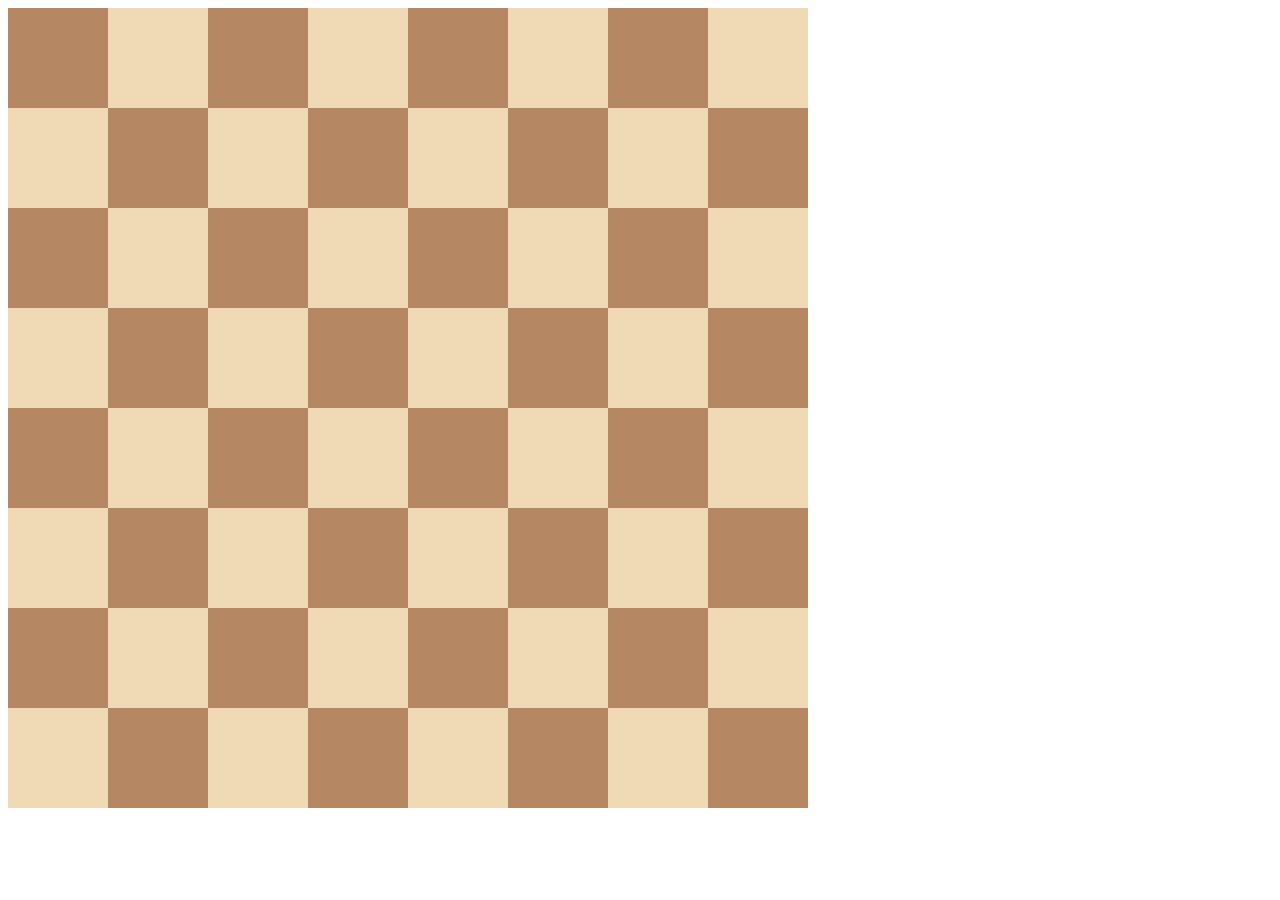
<file: 10.0 Display Grid/index.html>
<!DOCTYPE html>
<html>

<head>
  <title>Chessboard</title>
  <style>
    /* Write your code here */
    /* Each square should be 100px by 100px */
    /* My colours for white: #f0d9b5, black: #b58863 */
    .container{
     display: grid;
     grid-template-rows: 1fr 1fr 1fr 1fr 1fr 1fr 1fr 1fr;
     grid-template-columns: 1fr 1fr 1fr 1fr 1fr 1fr 1fr 1fr;
     width: 800px;
     
    }
    .white{
      background-color: #b58863;
      height: 100px;
      width: 100px;
    }
    .black{
      background-color:#f0d9b5 ;
      height: 100px;
      width: 100px;
    }
  </style>
</head>

<body>
  <div class="container">
    <div class="white"></div>
    <div class="black"></div>
    <div class="white"></div>
    <div class="black"></div>
    <div class="white"></div>
    <div class="black"></div>
    <div class="white"></div>
    <div class="black"></div>
    <div class="black"></div>
    <div class="white"></div>
    <div class="black"></div>
    <div class="white"></div>
    <div class="black"></div>
    <div class="white"></div>
    <div class="black"></div>
    <div class="white"></div>
    <div class="white"></div>
    <div class="black"></div>
    <div class="white"></div>
    <div class="black"></div>
    <div class="white"></div>
    <div class="black"></div>
    <div class="white"></div>
    <div class="black"></div>
    <div class="black"></div>
    <div class="white"></div>
    <div class="black"></div>
    <div class="white"></div>
    <div class="black"></div>
    <div class="white"></div>
    <div class="black"></div>
    <div class="white"></div>
    <div class="white"></div>
    <div class="black"></div>
    <div class="white"></div>
    <div class="black"></div>
    <div class="white"></div>
    <div class="black"></div>
    <div class="white"></div>
    <div class="black"></div>
    <div class="black"></div>
    <div class="white"></div>
    <div class="black"></div>
    <div class="white"></div>
    <div class="black"></div>
    <div class="white"></div>
    <div class="black"></div>
    <div class="white"></div>
    <div class="white"></div>
    <div class="black"></div>
    <div class="white"></div>
    <div class="black"></div>
    <div class="white"></div>
    <div class="black"></div>
    <div class="white"></div>
    <div class="black"></div>
    <div class="black"></div>
    <div class="white"></div>
    <div class="black"></div>
    <div class="white"></div>
    <div class="black"></div>
    <div class="white"></div>
    <div class="black"></div>
    <div class="white"></div>
  </div>
</body>

</html>
</file>
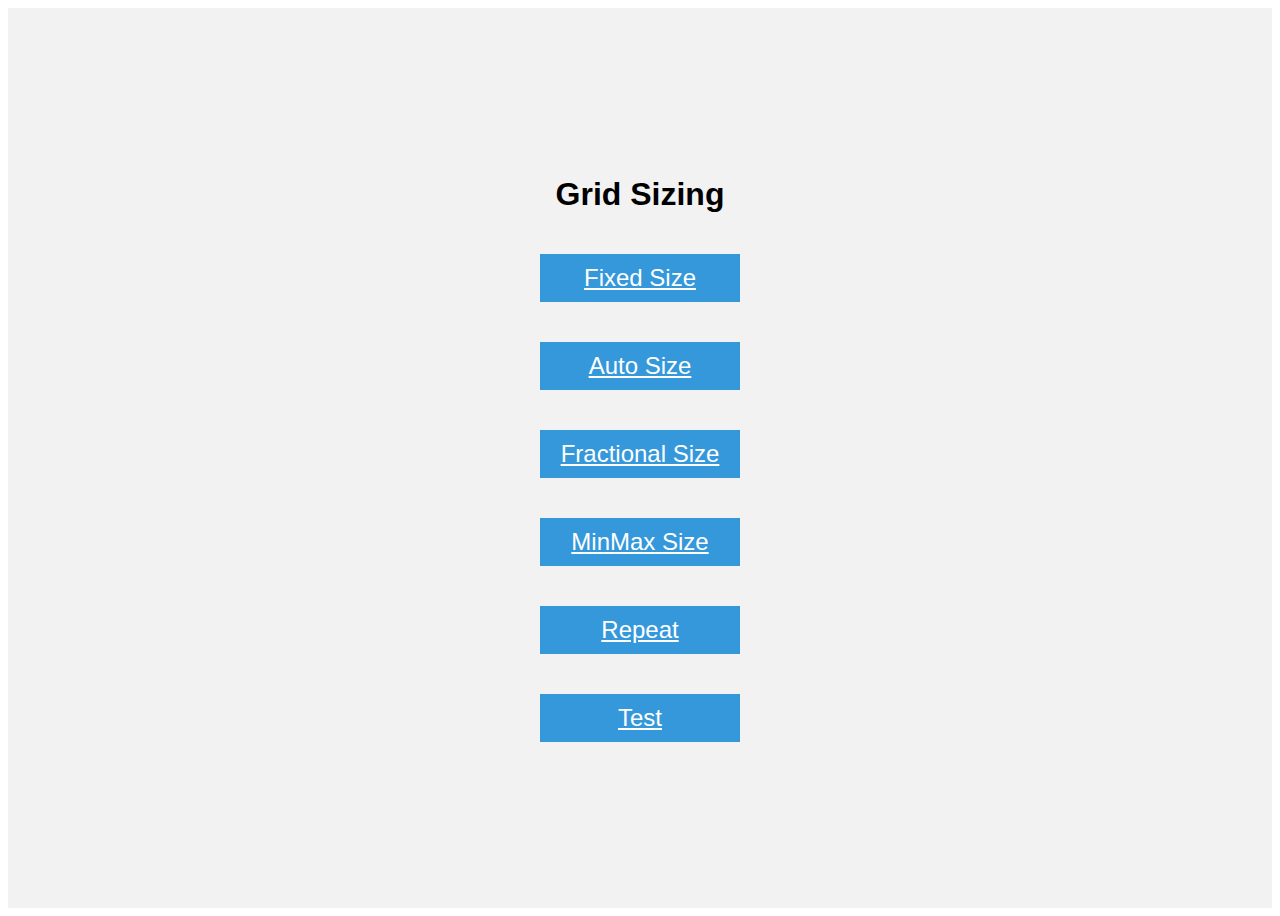
<file: 10.1 Grid Sizing/index.html>
<!DOCTYPE html>
<html lang="en">

<head>
  <meta charset="UTF-8">
  <meta name="google" content="notranslate">
  <meta name="viewport" content="width=device-width, initial-scale=1.0">
  <title>Grid Fundamentals</title>
  <style>
    body {
      font-family: sans-serif;
    }

    .container {
      display: flex;
      justify-content: center;
      align-items: center;
      flex-direction: column;
      height: 100vh;
      background-color: #f2f2f2;
    }

    .item {
      width: 200px;
      margin: 20px;
      background-color: #3498db;
      color: #fff;
      text-align: center;
      line-height: 2;
      font-size: 24px;
    }
  </style>
</head>

<body>
  <div class="container">
    <h1>Grid Sizing</h1>
    <a class="item" href="./fixed-size.html">Fixed Size</a>
    <a class="item" href="./auto-size.html">Auto Size</a>
    <a class="item" href="./fractional-size.html">Fractional Size</a>
    <a class="item" href="./minmax-size.html">MinMax Size</a>
    <a class="item" href="./repeat.html">Repeat</a>
    <a class="item" href="./test.html">Test</a>


  </div>
</body>

</html>
</file>
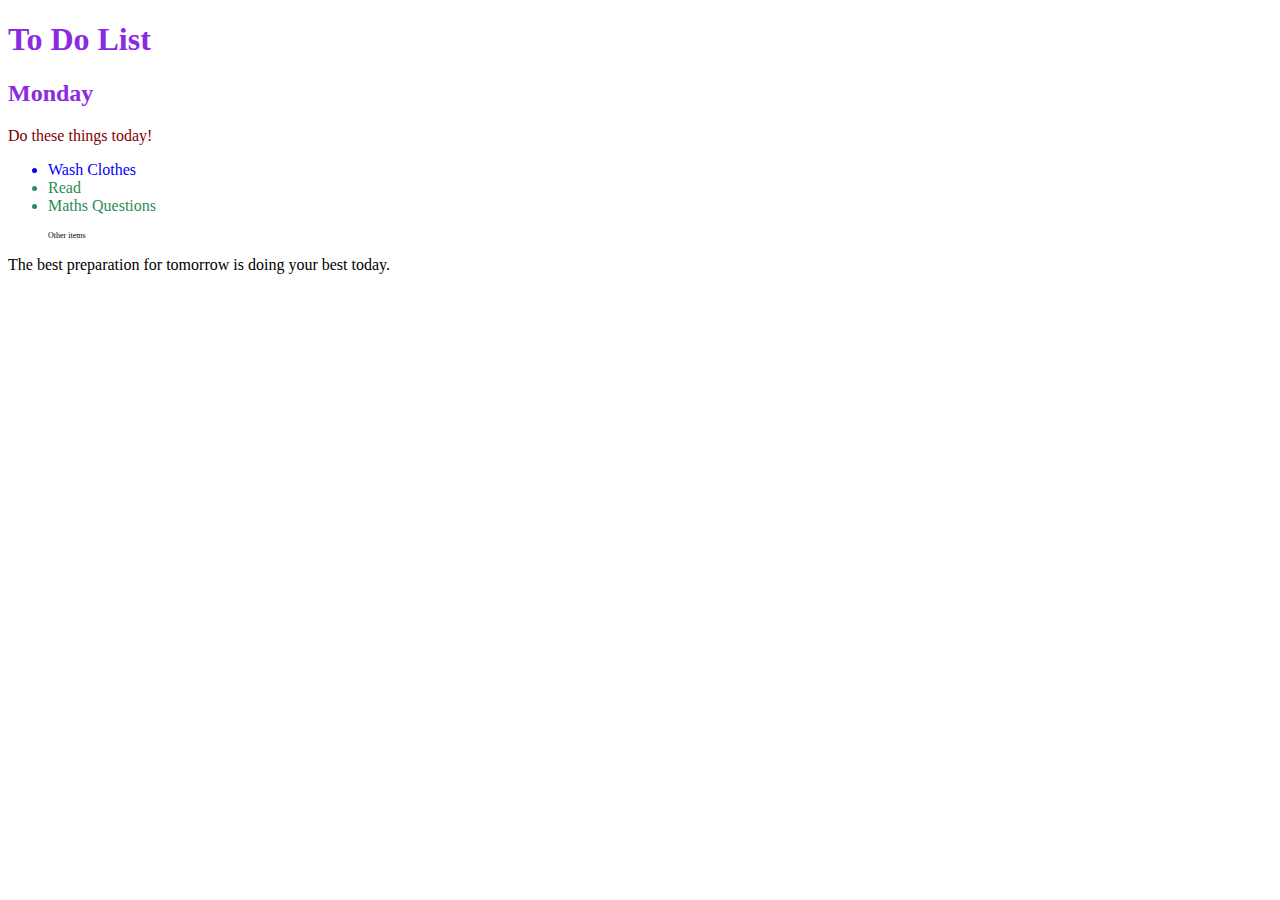
<file: 7.1 Combining Selectors/index.html>
<!DOCTYPE html>
<html lang="en">

<head>
  <meta charset="UTF-8">
  <title>Combining CSS Selectors</title>
  <link rel="stylesheet" href="./style.css">
</head>

<!-- Don't change any of the HTML code! -->

<body>
  <h1>To Do List</h1>
  <h2>Monday</h2>
  <div class="box">
    <p class="done">Do these things today!</p>
    <ul class="list">
      <li>Wash Clothes</li>
      <li class="done">Read</li>
      <li class="done">Maths Questions</li>
    </ul>
  </div>

  <ul>
  <p class="done"> Other items </p>
  </ul>
  <p>The best preparation for tomorrow is doing your best today.</p>

</body>

</html>
</file>
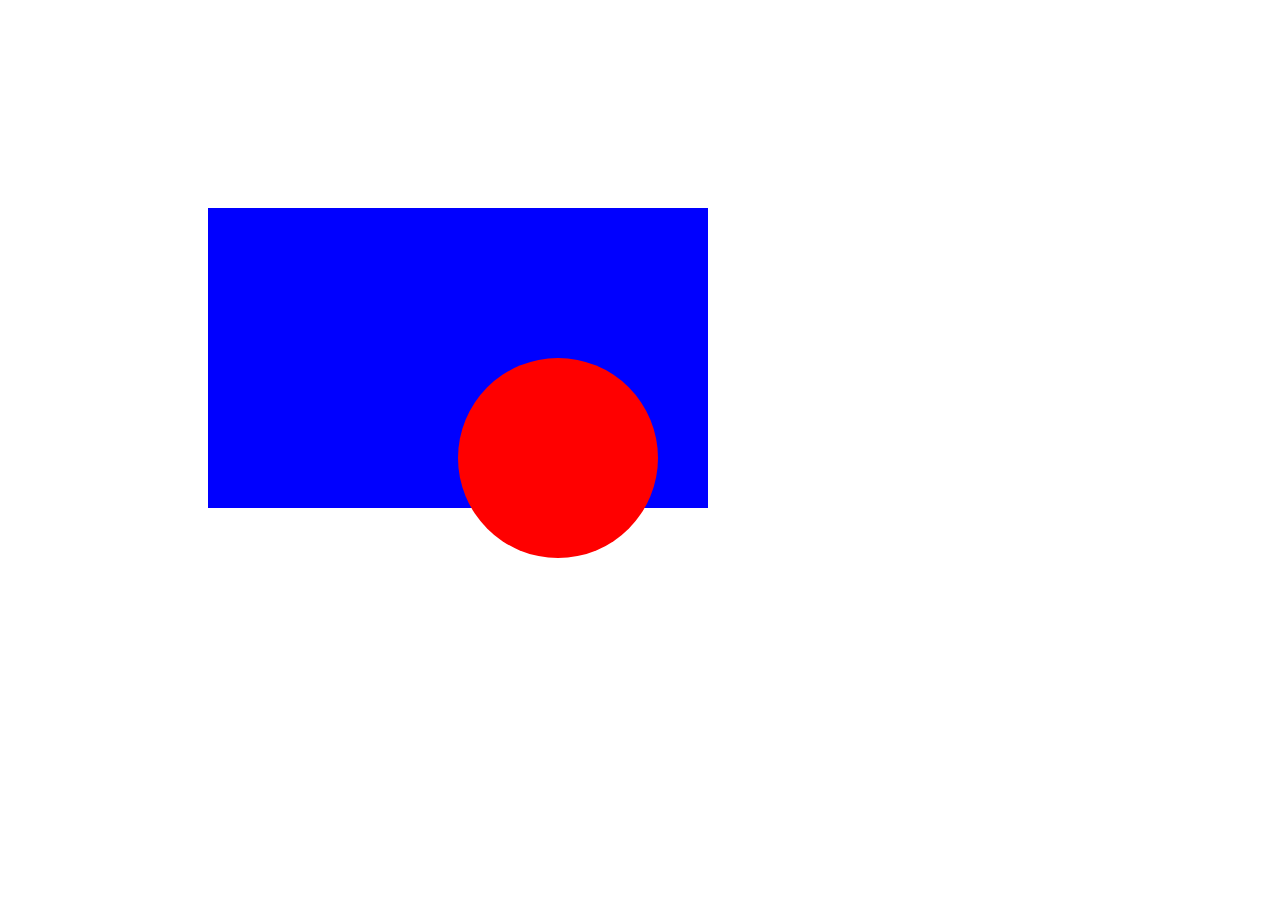
<file: 7.2 CSS Positioning/index.html>
<!DOCTYPE html>
<html>

<head>
  <title>CSS Positioning Exercise</title>
  <style>
    .red-circle{
      height: 200px;
      width: 200px;
      background-color: red;
      border-radius: 50%;
      position: absolute;
      top: 150px;
      left: 250px;

    }

    .blue-box{
      height: 300px;
      width: 500px;
      background-color: blue;
      position: relative;
      top: 200px;
      left: 200px;
    }
  </style>
</head>

<body>
  <div class="blue-box">
    <div class="red-circle">
    </div>
  </div>

</body>

</html>
</file>
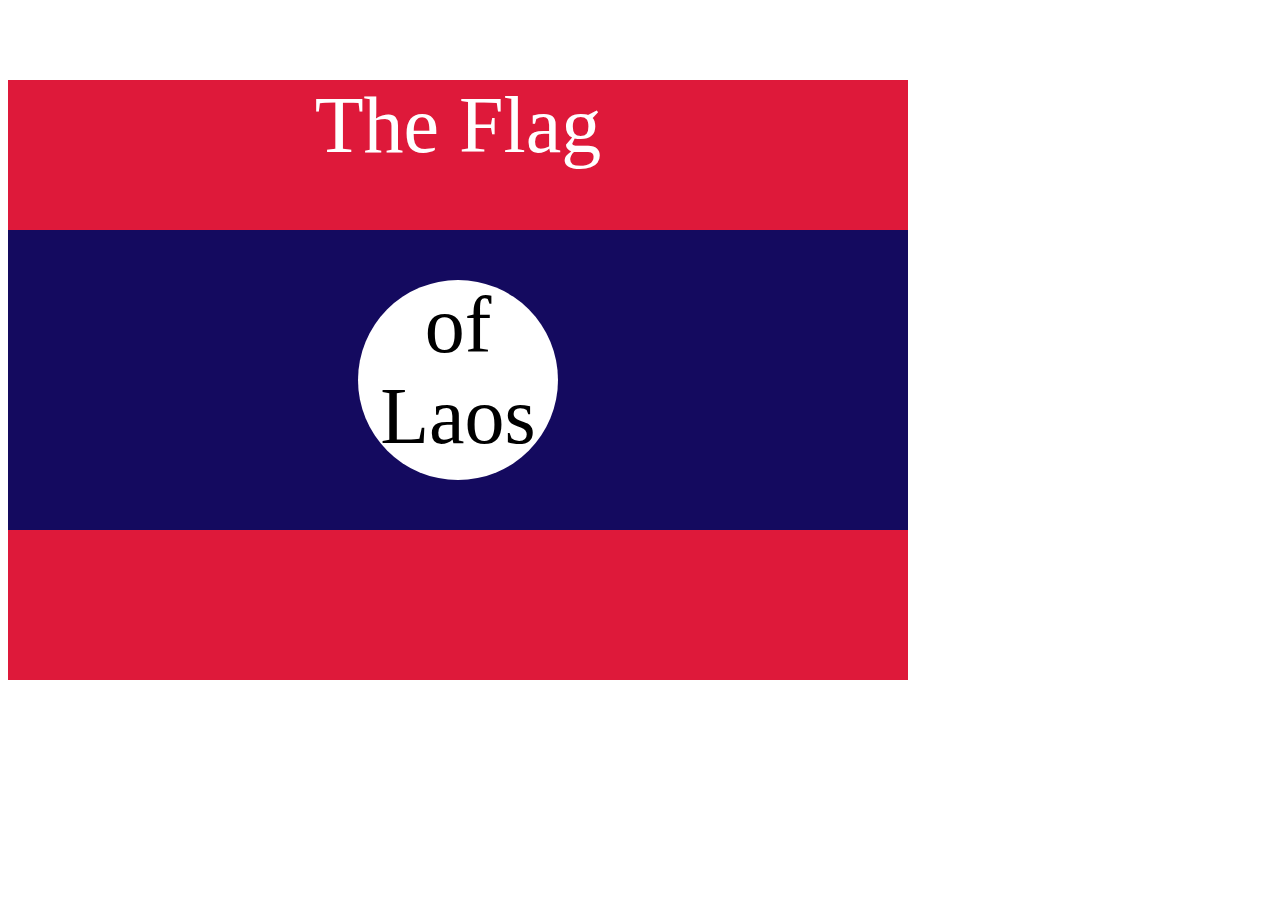
<file: 7.3 CSS Flag Project/index.html>
<!DOCTYPE html>
<html lang="en">

<head>
  <meta charset="UTF-8">
  <title>CSS Flag Project</title>
  <style>
    /* Write your CSS Code here */
    .flag {
      background-color: rgb(222, 25, 58);
      height: 600px;
      width: 900px;
      position: relative;
    }

    p {
      color: rgb(255, 255, 255);
      font-size: 80px;
      text-align: center;
    }

    .flag >div {
      background-color: rgb(20, 10, 95);
      height: 300px;
      width: 900px;
      position: absolute;
      top: 150px;
      
    }
    .flag > div div p{
      color:black;
      margin: 0%;
      padding: 0%;
      

    }
    .flag > div > div{
      background-color: rgb(255, 255, 255);
      height: 200px;
      width: 200px;
      border-radius: 50%;
      position: absolute;
      left : 350px;
      top: 50px;

    }
  </style>
</head>

<!-- 
  IMPORTANT! Do not change any HTML
Don't add any classes/ids/elements 
Use what you know about combining selectors 
and CSS specificity instead.
Hint 1: The flag is 900px by 600px and the circle is 200px by 200px.
Hint 2: You can use CSS inspection to get the colors from
https://appbrewery.github.io/flag-of-laos/
-->

<body>
  <div class="flag">
    <p>The Flag</p>
    <div>
      <div>
        <p>of Laos</p>
      </div>
    </div>
  </div>
</body>

</html>
</file>
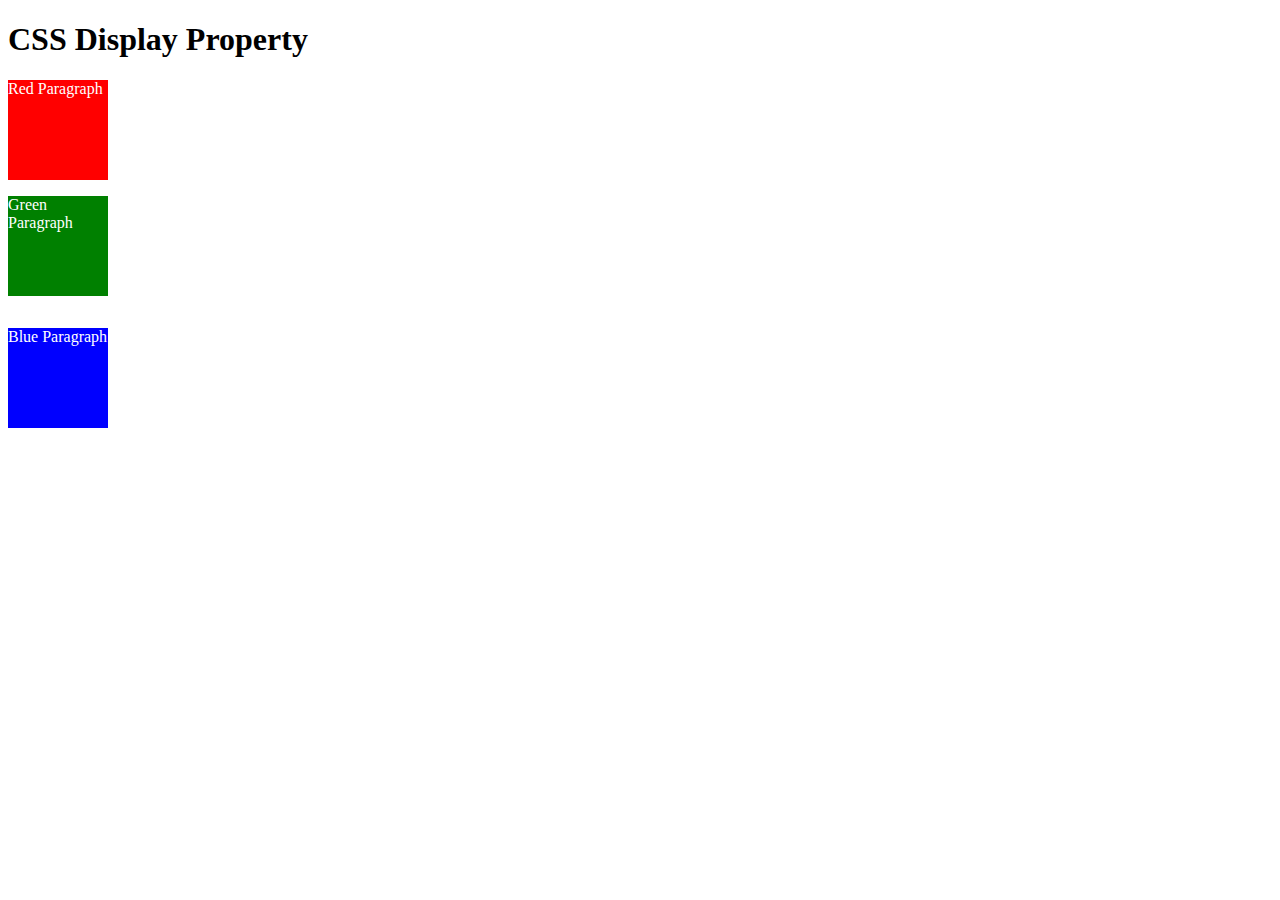
<file: 8.0 CSS Display/index.html>
<!DOCTYPE html>
<html>

<!-- 
  TODO
1. By changing only the display property of the CSS make all 3 squares line up horizontally like in goal1 image.
2. Change only the display property to make all 3 squares line up vertically like in goal2 image. 
-->

<head>
  <title>CSS Display Property Example</title>
  <style>
    p {
      color: white;
    }

    .red {
      display: block;
      width: 100px;
      height: 100px;
      background-color: red;
    }

    .green {
      display: block;
      width: 100px;
      height: 100px;
      background-color: green;
    }

    .blue {
      display: inline-block;
      width: 100px;
      height: 100px;
      background-color: blue;
    }
  </style>
</head>


<body>
  <h1>CSS Display Property</h1>
  <p class="red">Red Paragraph </p>
  <p class="green">Green Paragraph</p>
  <p class="blue">Blue Paragraph</p>
</body>

</html>
</file>
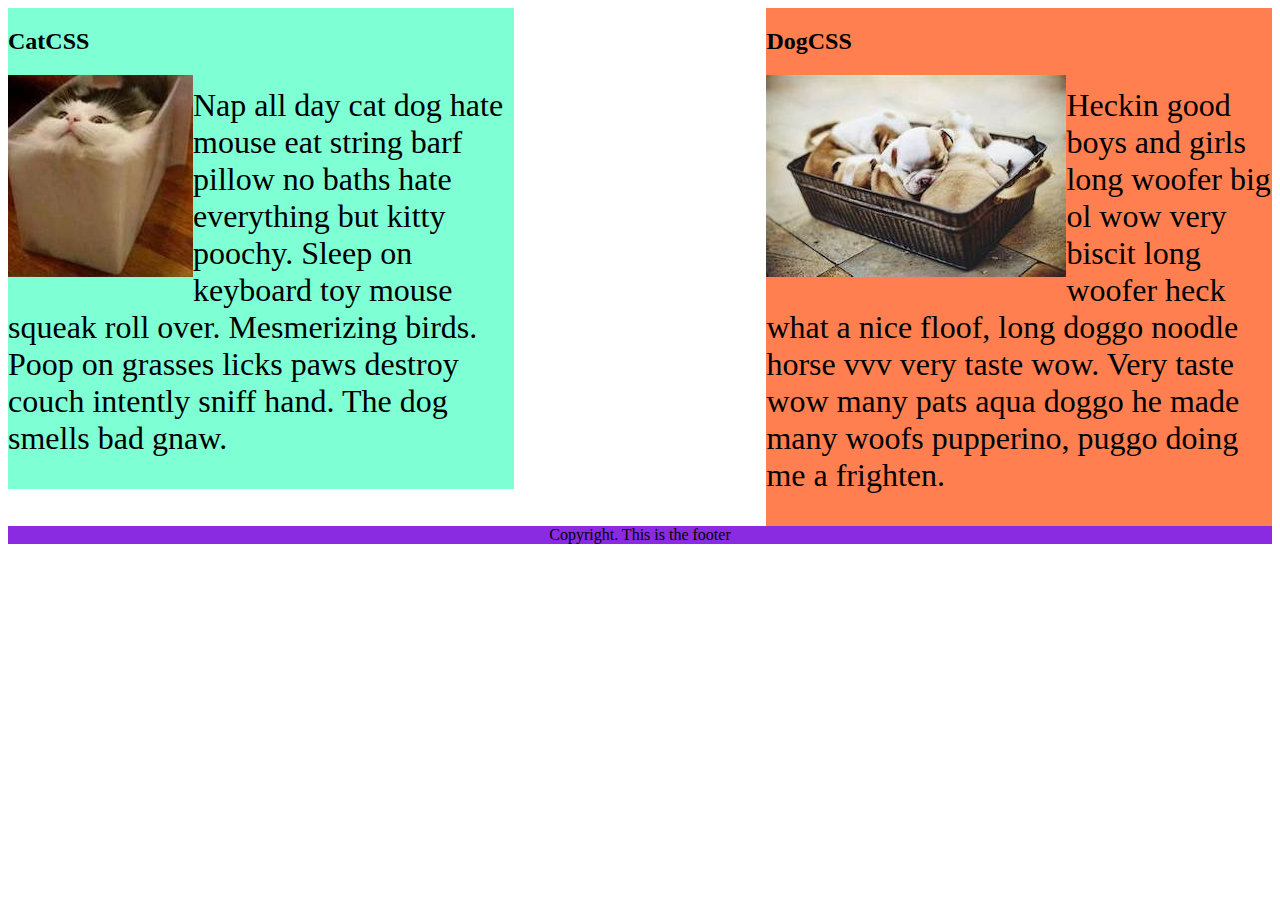
<file: 8.1 CSS Float/index.html>
<!DOCTYPE html>
<html lang="en">

<!-- TODO
1. Make both paragraph elements wrap around the image.
2. Use Float to move the cat div to the left and the dog div to the right.
3. Use clear to make the footer go below both the cat and dog div. -->

<head>
  <meta charset="UTF-8">
  <title>CSS Float</title>
  <style>
    div {
      display: inline-block;
      width: 40%;
    }

    p {
      font-size: 2em;
    }

    .cat {
      background-color: aquamarine;
      float: left;
    }

    .dog {
      background-color: coral;
      float: right;
    }

    img{
      float: left;
    }
  
    
    footer {
      text-align: center;
      background-color: blueviolet;
      clear: both;
    }
  </style>
</head>

<body>
  <div class="cat">
    <h2>CatCSS</h2>

    <img src="cat.jpeg" alt="cat in a box" />
    <p class="first-paragraph">Nap all day cat dog hate mouse eat string barf pillow no baths hate everything but kitty
      poochy. Sleep on keyboard
      toy
      mouse squeak roll over. Mesmerizing birds. Poop on grasses licks paws destroy couch intently sniff hand. The dog
      smells
      bad gnaw.</p>
  </div>
  <div class="dog">
    <h2>DogCSS</h2>
    <img src="dog.jpeg" alt="dogs in a box" />
    <p class="second-paragraph">Heckin good boys and girls long woofer big ol wow very biscit long woofer heck what a
      nice
      floof, long doggo noodle
      horse vvv very taste wow. Very taste wow many pats aqua doggo he made many woofs pupperino, puggo doing me a
      frighten.</p>
  </div>

  <footer>Copyright. This is the footer</footer>
</body>

</html>
</file>
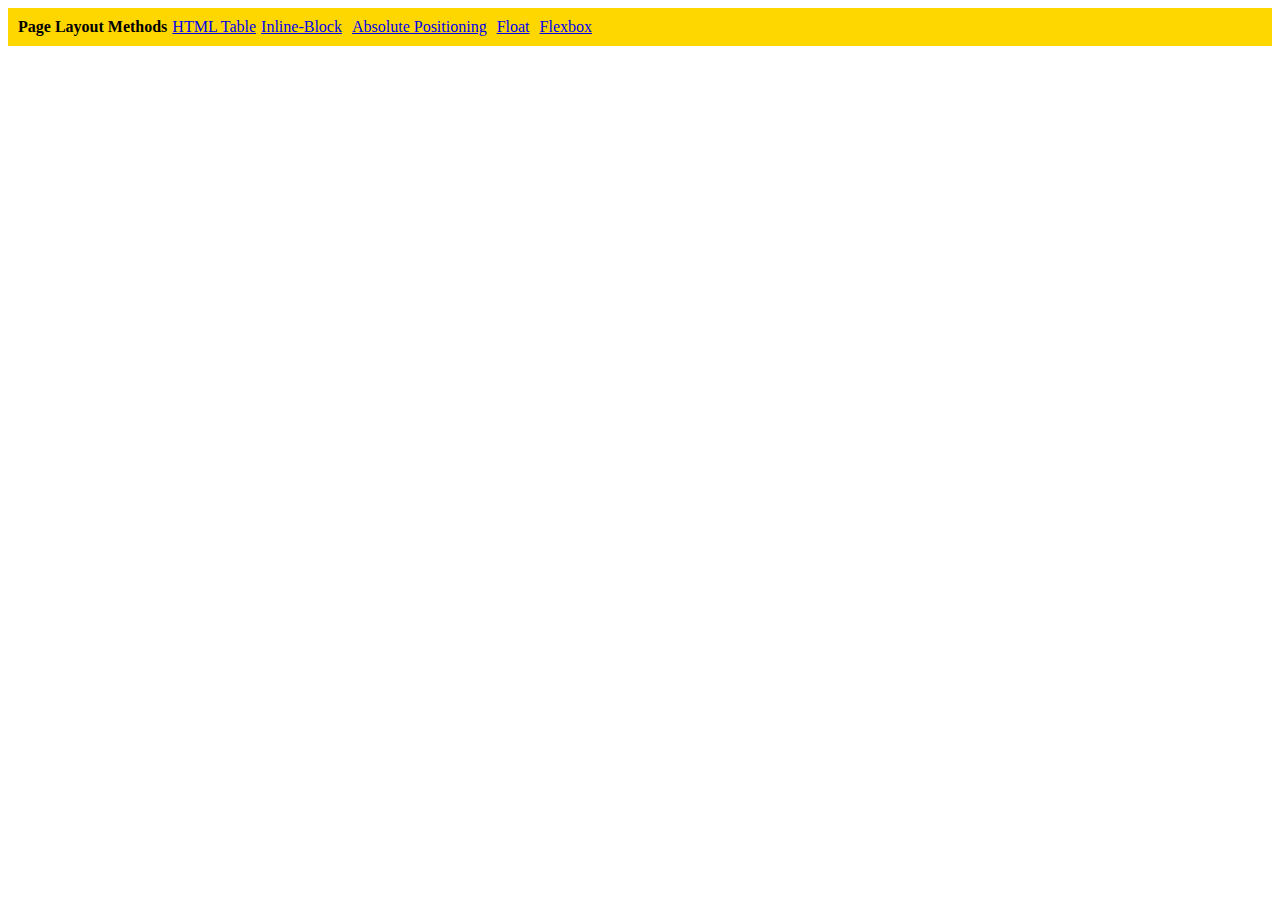
<file: 9.0 Display Flex/index.html>
<!DOCTYPE html>
<html lang="en">

<head>
  <meta charset="UTF-8">
  <meta name="viewport" content="width=device-width, initial-scale=1.0">
  <title>Column Layout Methods</title>
  <style>
    p {
      padding: 0;
      margin: 0;
      font-weight: 700;
    }

    li {
      list-style: none;
    }

    .container {
      padding: 10px;
      background-color: gold;
      display: flex;
      gap: 5px;
    }
 
  </style>
</head>

<body>
  <div class="container">
    <p>Page Layout Methods</p>

    <li><a href="./html-table.html">HTML Table</a></li>
    <li><a href="./inline-block.html">Inline-Block</li>
    <li><a href="./absolute-position.html">Absolute Positioning</li>
    <li><a href="./float.html">Float</li>
    <li><a href="./flex.html">Flexbox</li>

  </div>
</body>

</html>
</file>
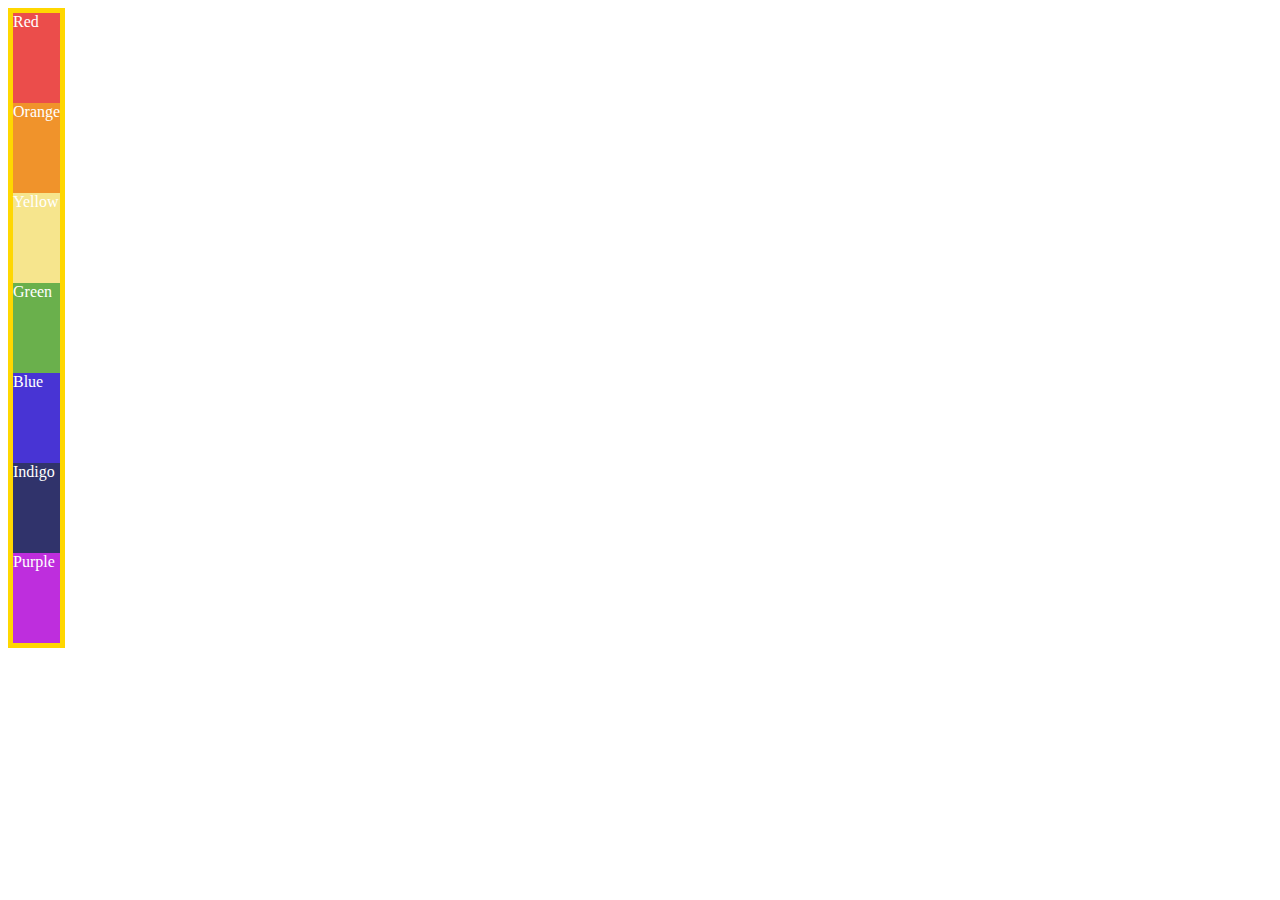
<file: 9.1 Flex Direction/index.html>
<!DOCTYPE html>
<html lang="en">

<head>
  <meta charset="UTF-8">
  <meta name="viewport" content="width=device-width, initial-scale=1.0">
  <title>Flex Direction</title>
  <!-- HINT:
  https://developer.mozilla.org/en-US/docs/Web/CSS/Universal_selectors
  https://developer.mozilla.org/en-US/docs/Learn/CSS/Building_blocks/Selectors/Combinators 
  -->
  <style>
    .container {
      color: white;
      border: 5px solid gold;
      display: inline-flex;
      flex-direction: column;
    
    }
.container > * {
  display:inline-flex;
  flex-basis: 90px;
}
    /*
Select all the elements that are the direct
children of the .container class.
    */

    .red {background-color: #eb4d4b;}
    .orange {background-color: #f0932b;}
    .yellow {background-color: #f6e58d;}
    .green {background-color: #6ab04c;}
    .blue {background-color: #4834d4;}
    .indigo {background-color: #30336b;}
    .purple {background-color: #be2edd;}
  </style>
</head>

<body>
  <div class="container">
    <div class="red">Red</div>
    <div class="orange">Orange</div>
    <div class="yellow">Yellow</div>
    <div class="green">Green</div>
    <div class="blue">Blue</div>
    <div class="indigo">Indigo</div>
    <div class="purple">Purple</div>
  </div>
  
</body>

</html>
</file>
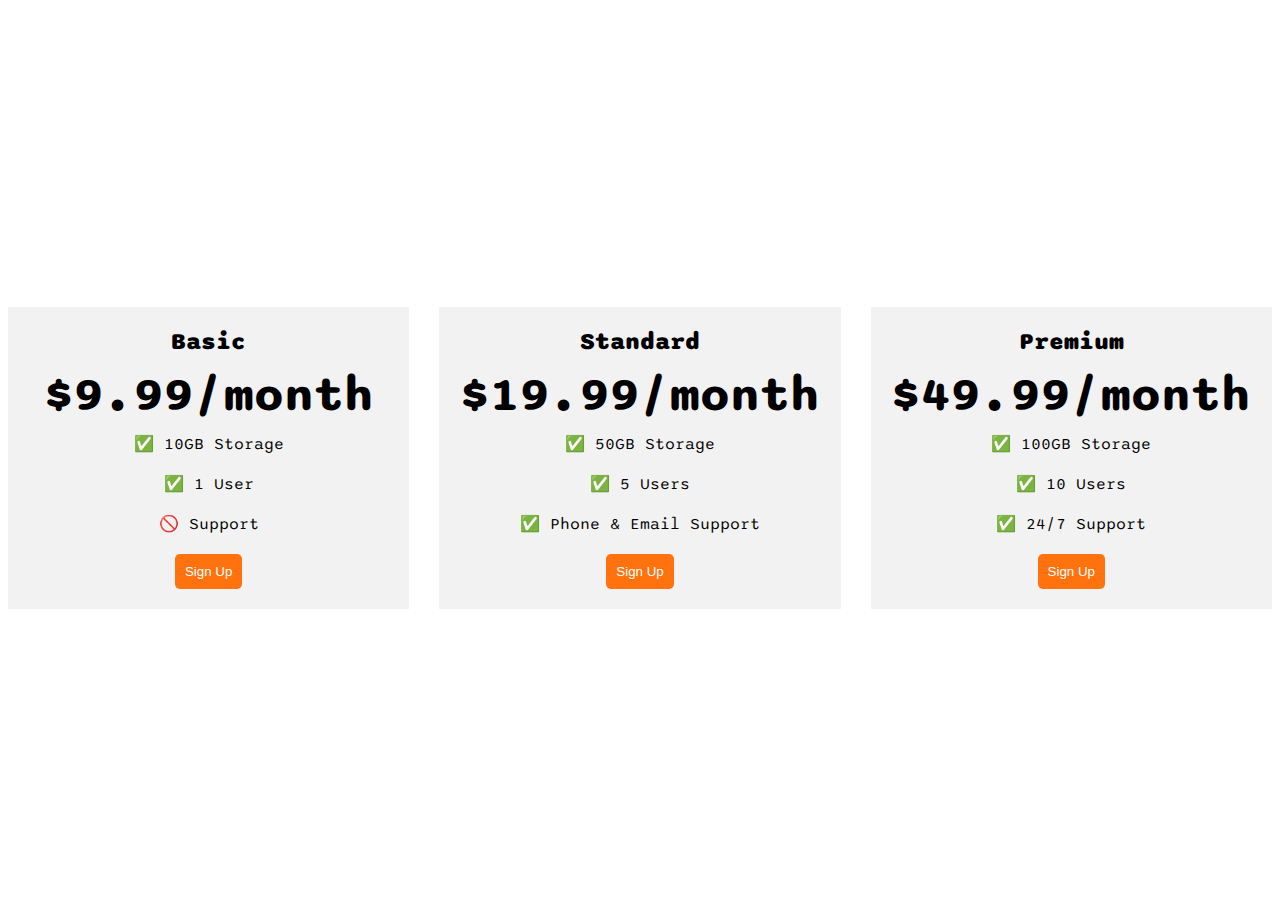
<file: 9.4+Flexbox+Pricing+Table+Project/index.html>
<!DOCTYPE html>
<html>
  <head>
    <title>Flexbox Pricing Table</title>
    <link rel="preconnect" href="https://fonts.googleapis.com" />
    <link rel="preconnect" href="https://fonts.gstatic.com" crossorigin />
    <link
      href="https://fonts.googleapis.com/css2?family=Sono:wght@400;700&display=swap"
      rel="stylesheet"
    />
    <style>
      body {
        font-family: "Sono", sans-serif;
      }
      .pricing-container{
        display: flex;
        gap: 30px;
        justify-content: center;
        align-items: center;
        height: 100vh;
    
      }
      .pricing-plan{
        display: flex;
        flex-direction: column;
        flex: 1;
        background-color:#f2f2f2;
        text-align: center;
        align-items: center;
        max-width: 400px;
        padding: 20px;}
        
      .plan-button{
          background-color: rgb(255, 114, 14);
          border: none;
          color: white;
          width: fit-content;
          border-radius: 5px;
          padding: 10px;
          
        }
      
      .plan-title {
      font-size: 24px;
      font-weight: bold;
      margin-bottom: 10px;
    }
    
    
    .plan-price {
      font-size: 48px;
      font-weight: bold;
      margin-bottom: 10px;
    }
    
   .plan-features {
      list-style: none;
      padding: 0;
      margin: 0;
    }
    
    .plan-features li {
      margin-bottom: 20px;
    }
      /* Hint: What can you do with a media query and flexbox? */
      @media (max-width: 1250px) {
        .pricing-container{
          flex-direction: column;
        }
      }
    </style>
  </head>

  <body>
    <div class="pricing-container">
      <div class="pricing-plan">
        <div class="plan-title"><b>Basic</b></div>
        <div class="plan-price">$9.99/month</div>
        <ul class="plan-features">
          <li>✅ 10GB Storage</li>
          <li>✅ 1 User</li>
          <li>🚫 Support</li>
        </ul>
        <button class="plan-button">Sign Up</button>
      </div>
      <div class="pricing-plan">
        <div class="plan-title"><b>Standard</b></div>
        <div class="plan-price">$19.99/month</div>
        <ul class="plan-features">
          <li>✅ 50GB Storage</li>
          <li>✅ 5 Users</li>
          <li>✅ Phone &amp; Email Support</li>
        </ul>
        <button class="plan-button">Sign Up</button>
      </div>
      <div class="pricing-plan">
        <div class="plan-title"><b>Premium</b></div>
        <div class="plan-price">$49.99/month</div>
        <ul class="plan-features">
          <li>✅ 100GB Storage</li>
          <li>✅ 10 Users</li>
          <li>✅ 24/7 Support</li>
        </ul>
        <button class="plan-button">Sign Up</button>
      </div>
    </div>
  </body>
</html>
</file>
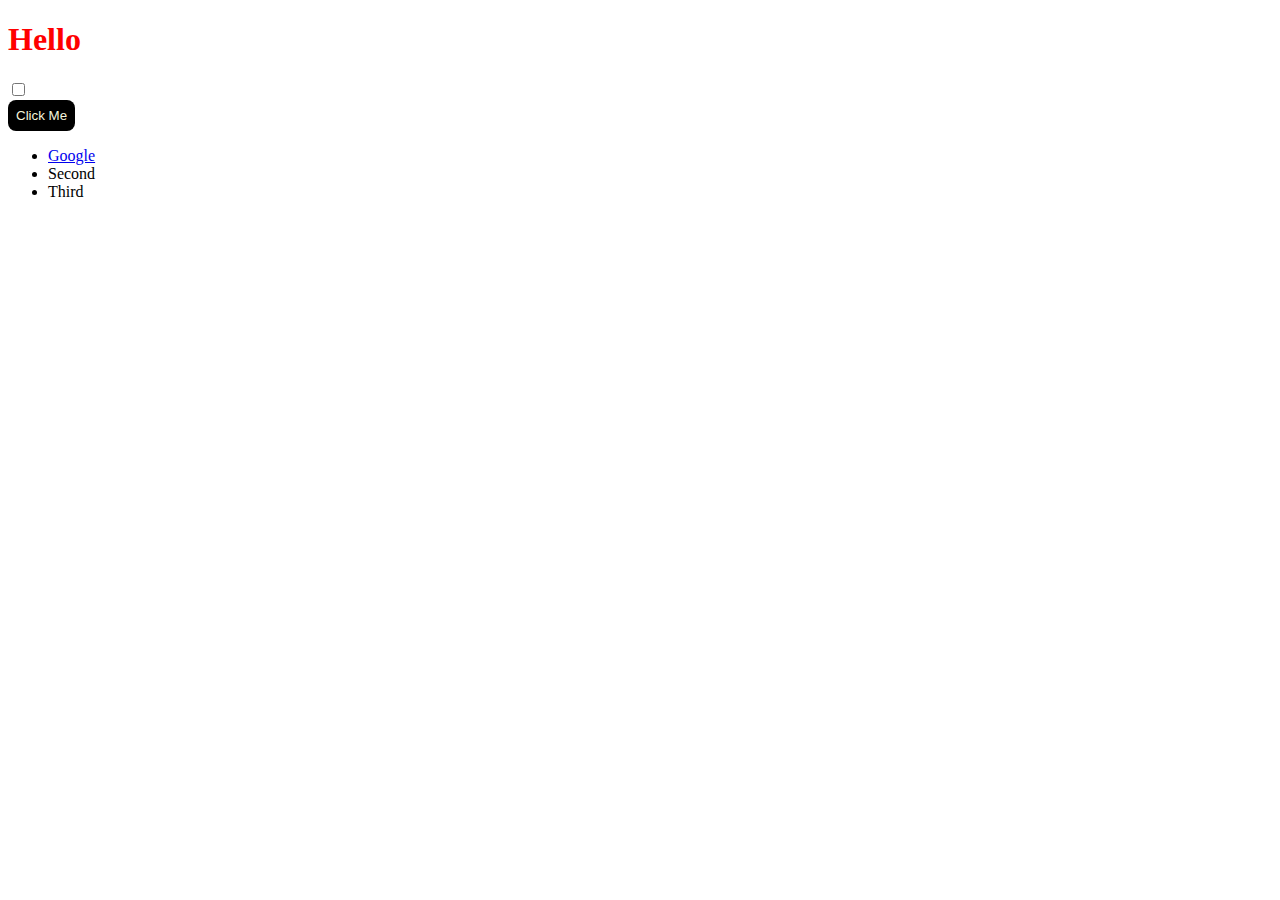
<file: DOM Challenge Starting Files/index.html>
<!DOCTYPE html>
<html lang="en" dir="ltr">
  <head>
    <meta charset="utf-8">
    <title>My Website</title>
    <link rel="stylesheet" href="styles.css">

  </head>
  <body>

    <h1>Hello</h1>

    <input type="checkbox">

   <div><button class="btn">Click Me</button></div> 

    <ul> 
      <li class="list">
        <a href="https://www.google.com">Google</a>
      </li>
      <li class="list">Second</li>
      <li class="list">Third</li>
    </ul>

  </body>

</html>
</file>
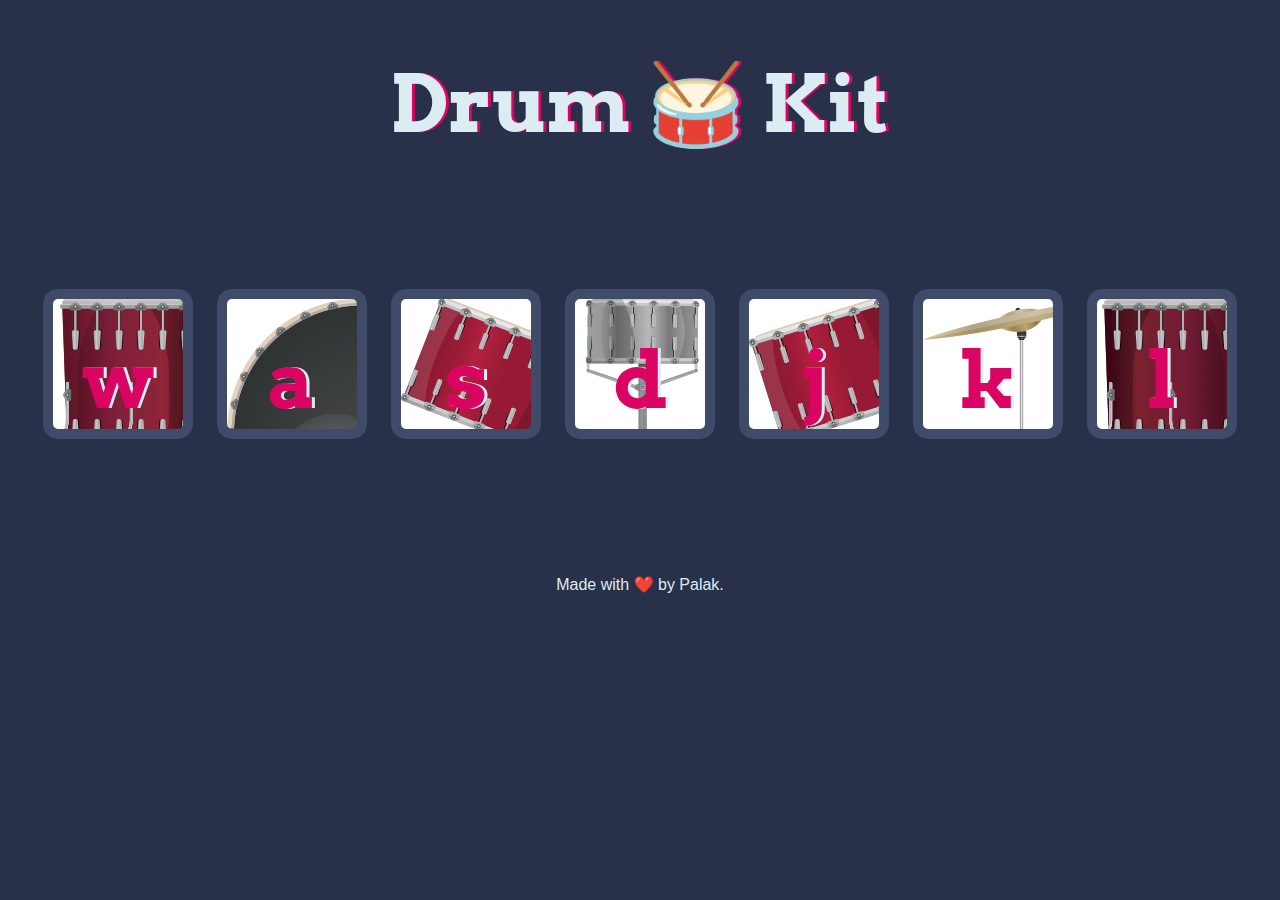
<file: Drum Kit Starting Files/index.html>
<!DOCTYPE html>
<html lang="en" dir="ltr">

<head>
  <meta charset="utf-8">
  <title>Drum Kit</title>
  <link rel="stylesheet" href="styles.css">
  <link href="https://fonts.googleapis.com/css?family=Arvo" rel="stylesheet">
</head>

<body>

  <h1 id="title">Drum 🥁 Kit</h1>
  <div class="set">
    <button class="w drum">w</button>
    <button class="a drum">a</button>
    <button class="s drum">s</button>
    <button class="d drum">d</button>
    <button class="j drum">j</button>
    <button class="k drum">k</button>
    <button class="l drum">l</button>
  </div>

  <script src="index.js"></script>
  <footer>
    Made with ❤️ by Palak.
  </footer>
</body>

</html>
</file>
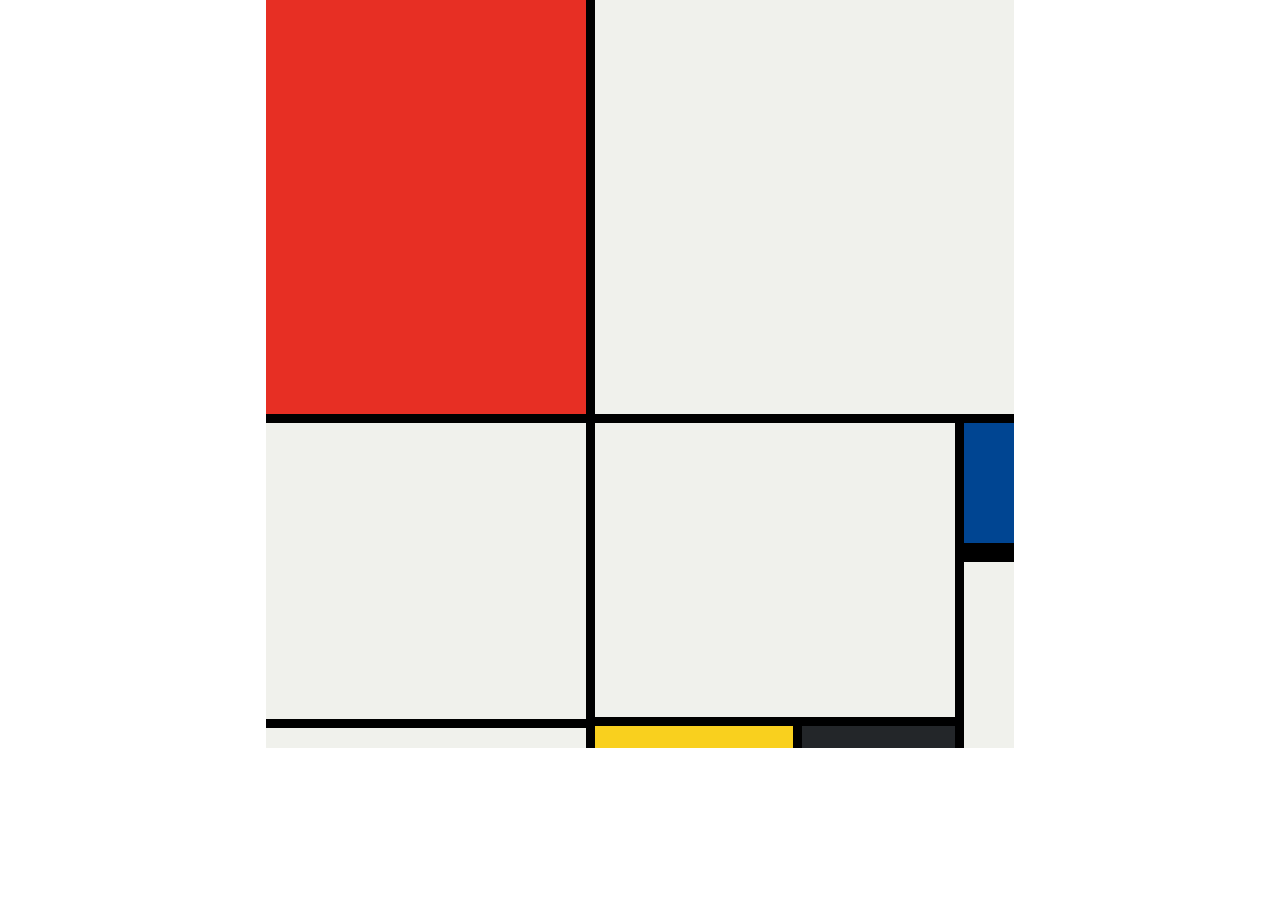
<file: 8.4 Web Design Agency Project/10.3 Mondrian Project/index.html>
<!DOCTYPE html>
<html lang="en">

<head>
  <meta charset="UTF-8">
  <meta name="viewport" content="width=device-width, initial-scale=1.0">
  <title>Mondrian Project</title>
  <style>
    /* 
    Write your CSS here 
    Gap Colour: #000
    White: #F0F1EC
    Red: #E72F24
    Black: #232629
    Blue: #004592
    Yellow: #F9D01E

    For dimensions, see dimensions.png image.
    HINT: Remember you can't change the properties of grid lines.
    But grid lines are transparent!
    */
    body{
      background-color: white;
      display: flex;
      justify-content: center;
      max-height: 100vh;
      padding: 0px;
      margin: 0px;
      border: none;
    }
    .main-container{
      background-color:black;
      height: 748px;
      width: 748px;
      display: grid;
      gap:9px;
      grid-template-rows: 414px 325px ;
      grid-template-columns: 320px 419px ;
      

    }
    .red-div{
      background-color: #E72F24;
    }
    .white1 {
      background-color: #F0F1EC;
        }
    .container2{
      display: grid;
      grid-template-rows: 296px 20px;
      gap: 9px;
      background-color: black;
    }
    .white2 {
      background-color: #F0F1EC;
    }
    .white3 {
      background-color: #F0F1EC;
    }
    .container3{
      display: grid;
      grid-template-rows: 130px 155px 22px;
      grid-template-columns: 198px 153px 50px ;
      gap: 9px;
      background-color: black;
      
    }
    
      .white4 {
      background-color: #F0F1EC;
      grid-row: span 2;
      grid-column: span 2;
    }
    .blue-div{
      background-color:#004592 ;
      border-bottom: 10px solid black;
      
    }
    
    .yellow-div{
      background-color:#F9D01E ;
      
    }
    .grey-div{
      background-color:#232629;
    
    }
    .white5 {
      background-color: #F0F1EC;
      grid-row: span 2;
      
    }
    
  </style>
</head>

<body>
  <!-- Write your HTML here -->
  <div class="main-container">
   <div class="red-div"></div>
   <div class="white1"></div>
   <div class="container2">
    <div class="white2"></div>
    <div class="white3"></div>
   </div>
   <div class="container3">
   <div class="white4"></div>
   <div class="blue-div"></div>
   <div class="white5"></div>
   <div class="yellow-div"></div>
   <div class="grey-div"></div>
   </div>
  </div>
   
</body>

</html>
</file>
<file: 7.1 Combining Selectors/style.css>
/* Write your code here: */
h1,h2 {
    color: blueviolet;
}

.box > p{
    color:maroon;
}

li{ 
    color: blue;
}

li.done{
    color: seagreen
}

ul p.done{
    font-size: 8px;
}
</file>
<file: DOM Challenge Starting Files/styles.css>
h1 {
  color: red;
}
button{
  background-color: black;
  color: beige;
  border: none;
  padding: 8px;
  border-radius: 8px;
}
button:hover{
  background-color: rgb(0, 110, 255);
}

button:active{
  background-color: rgb(0, 136, 255);
}
</file>
<file: Drum Kit Starting Files/styles.css>
body {
  text-align: center;
  background-color: #283149;
}

h1 {
  font-size: 5rem;
  color: #DBEDF3;
  font-family: "Arvo", cursive;
  text-shadow: 3px 0 #DA0463;

}

footer {
  color: #DBEDF3;
  font-family: sans-serif;
}

.w {
background-image: url(images/tom3.png);
}

.a {
background-image: url(images/kick.png);
}

.s {
background-image: url(images/tom1.png);
}

.d {
background-image: url(images/snare.png);
}

.j {
background-image: url(images/tom2.png);
}

.k {
background-image: url(images/crash.png);
}

.l {
background-image: url(images/tom4.png);
}

.set {
  margin: 10% auto;
}

.game-over {
  background-color: red;
  opacity: 0.8;
}

.pressed {
  box-shadow: 0 3px 4px 0 #DBEDF3;
  opacity: 0.5;
}

.red {
  color: red;
}

.drum {
  outline: none;
  border: 10px solid #404B69;
  font-size: 5rem;
  font-family: 'Arvo', cursive;
  line-height: 2;
  font-weight: 900;
  color: #DA0463;
  text-shadow: 3px 0 #DBEDF3;
  border-radius: 15px;
  display: inline-block;
  width: 150px;
  height: 150px;
  text-align: center;
  margin: 10px;
  background-color: white;
}
</file>
